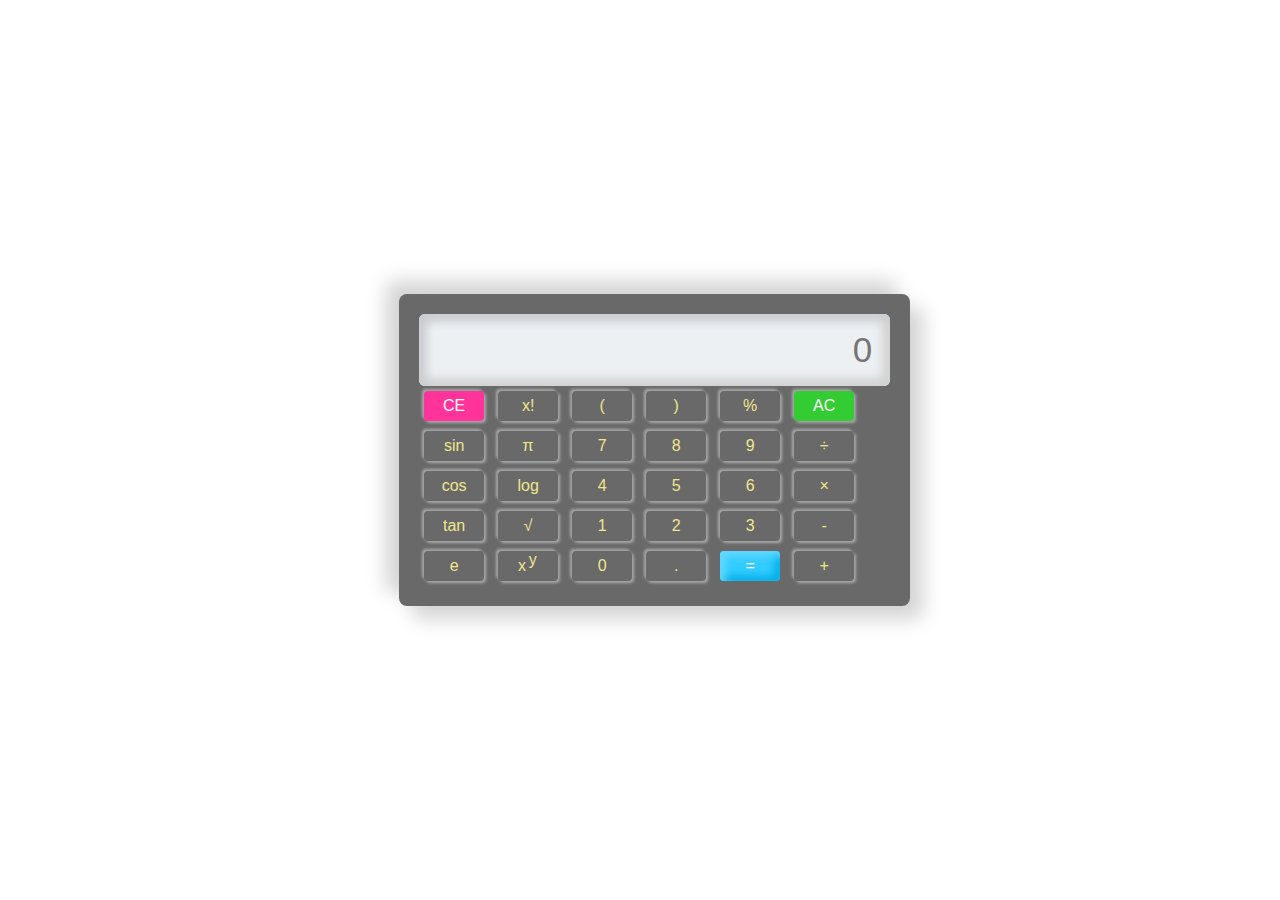
<file: Level 2 - Task 1/index.html>
<!DOCTYPE html>
<html lang="en">
<head>
    <title>Calculator</title>
    <link rel="stylesheet" href="style.css">
</head>
<body>
    <div class="container">
        <div class="display">
            <input id="screen" type="text" placeholder="0">
        </div>

        <div class="btns">
            <div class="row">
                <button id="ce" onclick="backspc()">CE</button>
                <button onclick="fact()">x!</button>
                <button class="btn">(</button>
                <button class="btn">)</button>
                <button class="btn">%</button>
                <button id="ac" onclick="screen.value=''">AC</button>
            </div>

            <div class="row">
                <button onclick="sin()">sin</button>
                <button onclick="pi()">π</button>
                <button class="btn">7</button>
                <button class="btn">8</button>
                <button class="btn">9</button>
                <button class="btn">÷</button>
            </div>

            <div class="row">
                <button onclick="cos()">cos</button>
                <button onclick="log()">log</button>
                <button class="btn">4</button>
                <button class="btn">5</button>
                <button class="btn">6</button>
                <button class="btn">×</button>
            </div>

            <div class="row">
                <button onclick="tan()">tan</button>
                <button onclick="sqrt()">√</button>
                <button class="btn">1</button>
                <button class="btn">2</button>
                <button class="btn">3</button>
                <button class="btn">-</button>
            </div>

            <div class="row">
                <button onclick="e()">e</button>
                <button onclick="pow()">x <span style="position: relative; bottom: .4em; right: .1em;">y</span> </button>
                <button class="btn">0</button>
                <button class="btn">.</button>
                <button id="eval" onclick="screen.value=eval(screen.value)">=</button>
                <button class="btn">+</button>
            </div>
        </div>
    </div>
    
    <script src="script.js"></script>
      
</body>
</html>
</file>
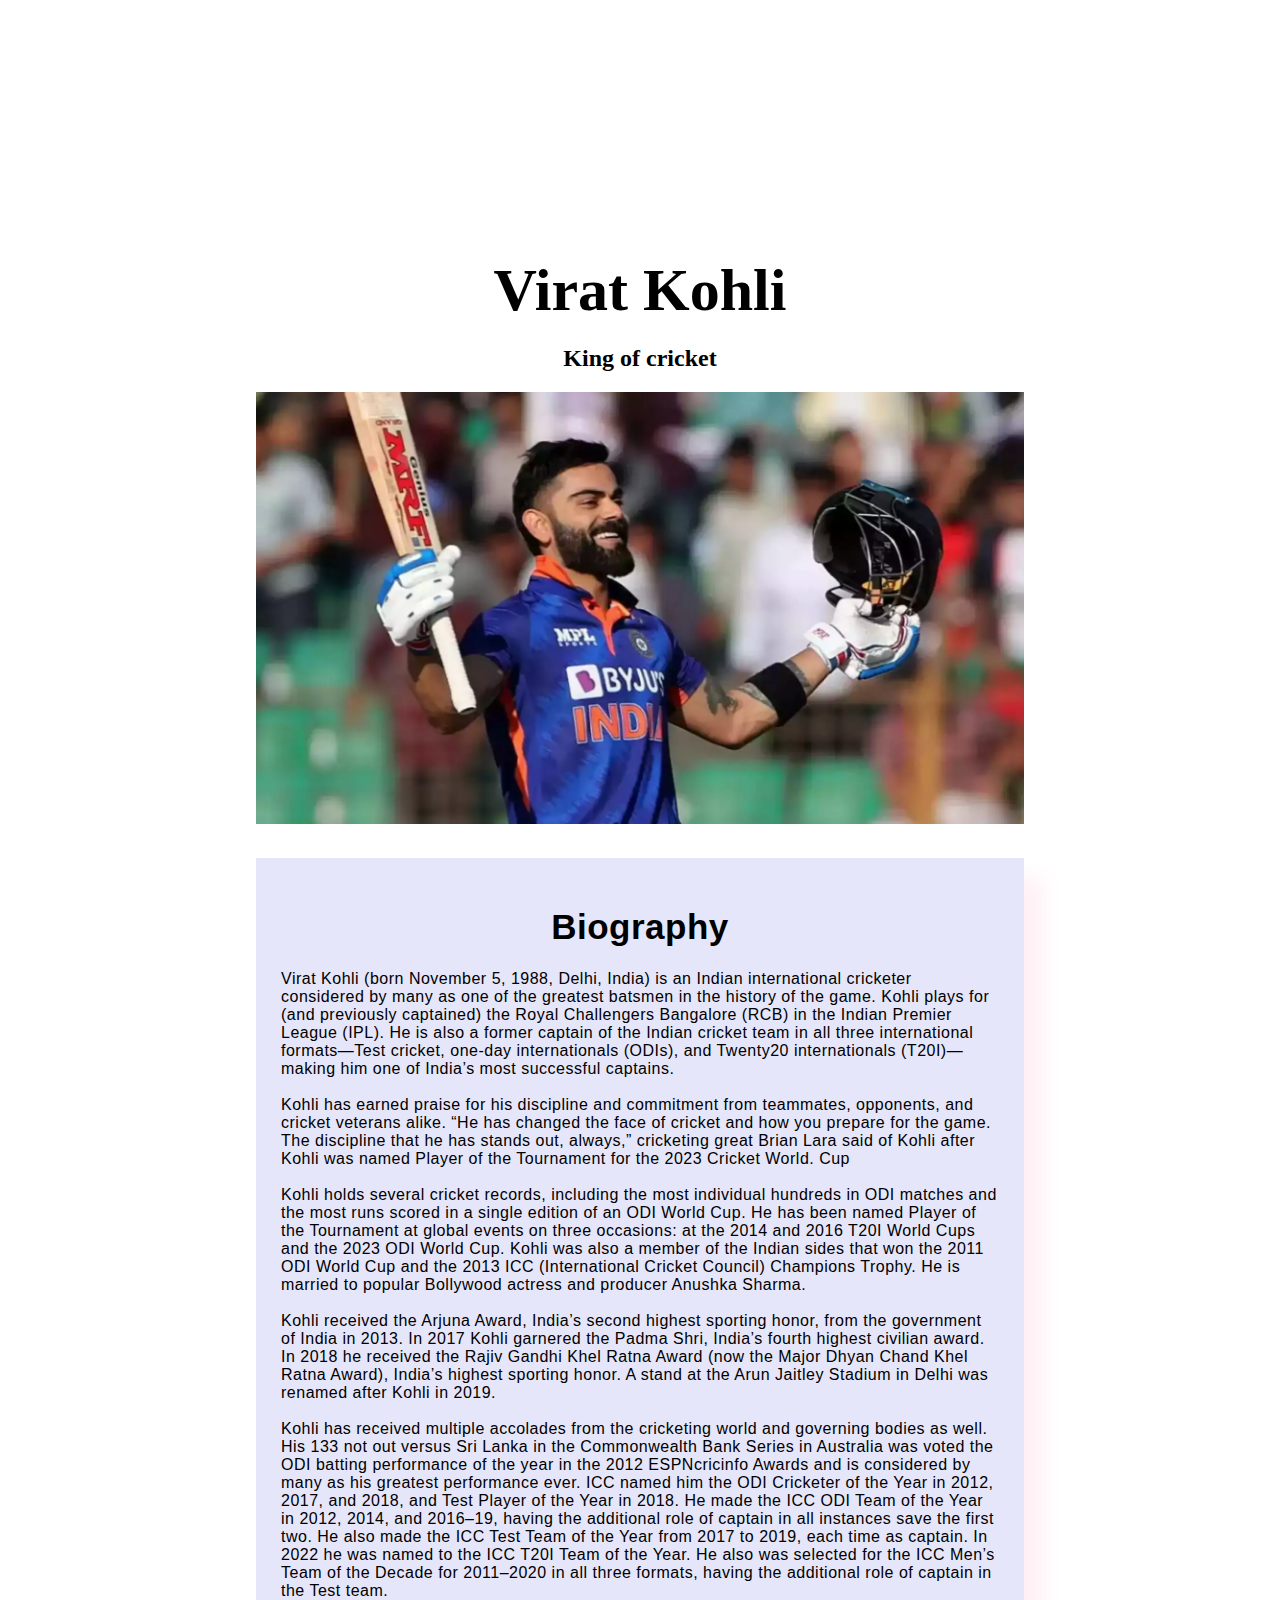
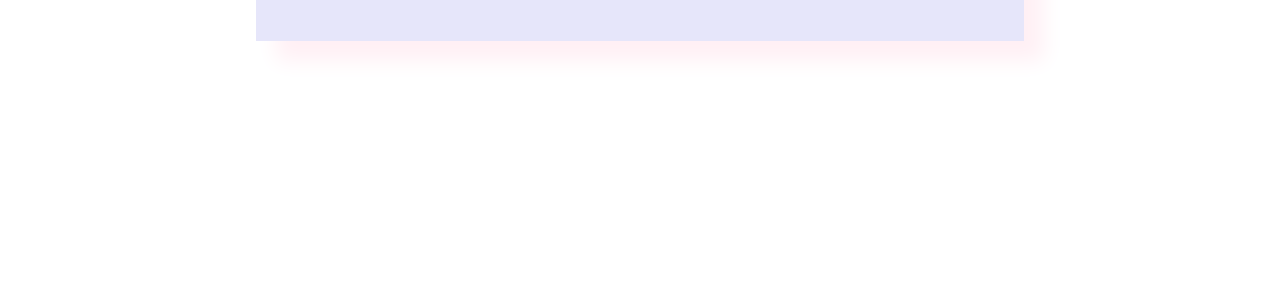
<file: Level 2 - Task 2/index.html>
<!DOCTYPE html>
<html lang="en">

<head>
    <title>Tribute Page</title>
    <link rel="stylesheet" href="style.css">
</head>

<body>
    <div class="container">
        <h1 id="title">Virat Kohli</h1>
        <h2>King of cricket</h2>
    </div>
    <div id="img">
        <img src="kohli3.webp" id="image">
    </div>

    <div id="bio">
        <h1 class="tag">Biography</h1>
        <p>Virat Kohli (born November 5, 1988, Delhi, India) is an Indian international cricketer considered by many as
            one of the greatest batsmen in the history of the game.
            Kohli plays for (and previously captained) the Royal Challengers Bangalore (RCB) in the Indian Premier
            League (IPL). He is also a former captain of the Indian cricket
            team in all three international formats—Test cricket, one-day internationals (ODIs), and Twenty20
            internationals (T20I)—making him one of India’s most successful captains.<br><br>

            Kohli has earned praise for his discipline and commitment from teammates, opponents, and cricket veterans
            alike. “He has changed the face of cricket and how you prepare for the game.
            The discipline that he has stands out, always,” cricketing great Brian Lara said of Kohli after Kohli was
            named Player of the Tournament for the 2023 Cricket World. Cup<br><br>

            Kohli holds several cricket records, including the most individual hundreds in ODI matches and the most runs
            scored in a single edition of an ODI World Cup. He has been named Player
            of the Tournament at global events on three occasions: at the 2014 and 2016 T20I World Cups and the 2023 ODI
            World Cup. Kohli was also a member of the Indian sides that won the 2011
            ODI World Cup and the 2013 ICC (International Cricket Council) Champions Trophy. He is married to popular
            Bollywood actress and producer Anushka Sharma.<br><br>

            Kohli received the Arjuna Award, India’s second highest sporting honor, from the government of India in
            2013. In 2017 Kohli garnered the Padma Shri, India’s fourth highest civilian award.
            In 2018 he received the Rajiv Gandhi Khel Ratna Award (now the Major Dhyan Chand Khel Ratna Award), India’s
            highest sporting honor. A stand at the Arun Jaitley Stadium in Delhi was renamed after Kohli in
            2019.<br><br>

            Kohli has received multiple accolades from the cricketing world and governing bodies as well. His 133 not
            out versus Sri Lanka in the Commonwealth Bank Series in Australia was voted the
            ODI batting performance of the year in the 2012 ESPNcricinfo Awards and is considered by many as his
            greatest performance ever. ICC named him the ODI Cricketer of the Year in 2012, 2017, and 2018, and Test
            Player
            of the Year in 2018. He made the ICC ODI Team of the Year in 2012, 2014, and 2016–19, having the additional
            role of captain in all instances save the first two. He also made the ICC Test Team of the Year from 2017
            to 2019, each time as captain. In 2022 he was named to the ICC T20I Team of the Year. He also was selected
            for the ICC Men’s Team of the Decade for 2011–2020 in all three formats, having the additional role of
            captain in the Test team.</p>
    </div>
</body>

</html>
</file>
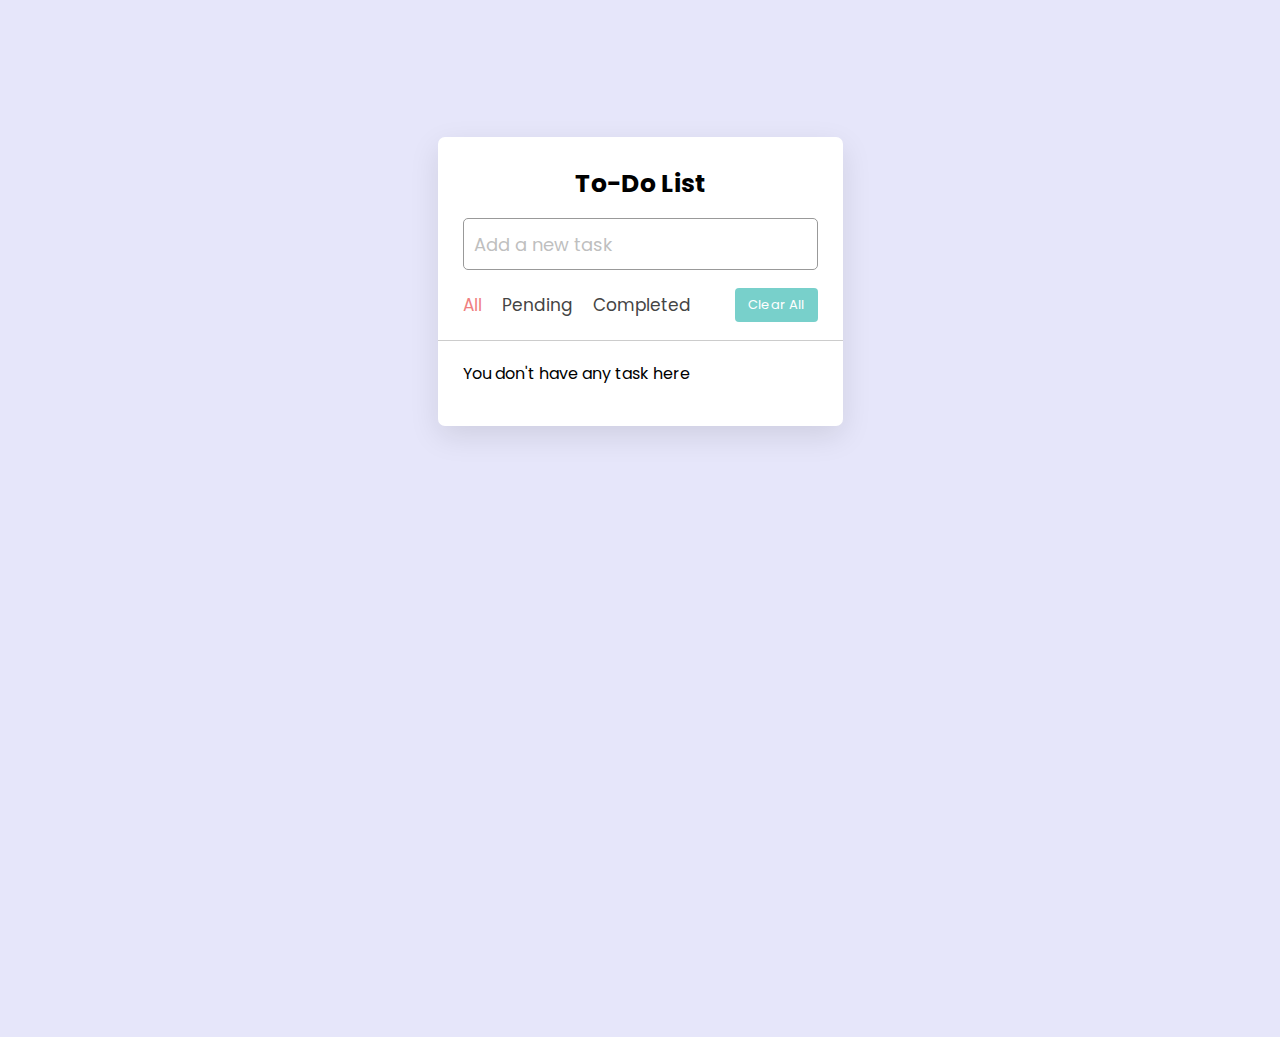
<file: Level 2 - Task 3/index.html>
<!DOCTYPE html>
<!-- Coding By CodingNepal - youtube.com/codingnepal -->
<html lang="en" dir="ltr">

<head>
    <meta charset="utf-8">
    <title>Todo List App in JavaScript | CodingNepal</title>
    <link rel="stylesheet" href="style.css">
    <meta name="viewport" content="width=device-width, initial-scale=1.0">
    <!-- Iconscout Link For Icons -->
    <link rel="stylesheet" href="https://unicons.iconscout.com/release/v4.0.0/css/line.css">
</head>

<body>
    <div class="wrapper">
        <h1>To-Do List</h1>
        <div class="task-input">
            <!-- <img src="bars-icon.svg" alt="icon"> -->
            <input type="text" placeholder="Add a new task">
            <!-- <button type="submit">Save</button> -->
        </div>
        <div class="controls">
            <div class="filters">
                <span class="active" id="all">All</span>
                <span id="pending">Pending</span>
                <span id="completed">Completed</span>
            </div>
            <button class="clear-btn">Clear All</button>
        </div>
        <ul class="task-box"></ul>
    </div>

    <script src="script.js"></script>

</body>

</html>
</file>
<file: Level 2 - Task 1/style.css>
body {
    padding: 0;
    margin: 0;
    display: flex;
    justify-content: center;
    align-items: center;
    min-height: 100vh;
    user-select: none;
    
}

.container {
    margin-left: 1.8em;
    padding: 20px;
    border-radius: 8px;
    background-color: dimgray;
    box-shadow: 13px 13px 20px lightgray,
        -13px -13px 20px lightgray;
}

.display {
    width: 100%;
    display: flex;
   
}

.row button {
    width: 60px;
    height: 30px;
    font-size: 16px;
    border: none;
    outline: none;
    margin: 5px;
    background-color: dimgray;
    color: khaki;
    border-radius: 4px;
    transition: .1s;
    box-shadow: 2px 2px 3px darkgrey,
        -2px -2px 3px darkgray;
}

.row button:hover {
    box-shadow: inset 2px 2px 3px darkgray,
        inset -2px -2px 3px darkgray;
}

.display #screen {
    /* margin-bottom: .5em; */
    width: 100%;
    height: 70px;
    font-size: 35px;
    outline: none;
    border: none;
    text-align: right;
    padding-right: .5em;
    background: #ecf0f3;
    border-radius: 6px;
    box-shadow: inset 8px 8px 8px #cbced1,
        inset -8px -8px 8px lightgray;
}

#eval {
    background: #33ccff;
    color: #fff;
    box-shadow: inset 5px 5px 8px #66d9ff,
        inset -5px -5px 8px #00ace6;
}

#eval:hover {
    box-shadow: inset 5px 5px 8px #00ace6,
        inset -5px -5px 8px #00ace6;
}

#ac {
    background: #33cc33;
    color: #fff;
}

#ac:hover {
    box-shadow: inset 5px 5px 8px #2eb82e,
        inset -5px -5px 8px #33cc33;
}

#ce {
    background: #ff3399;
    color: #fff;
}

#ce:hover {
    box-shadow: inset 5px 5px 8px #e60073,
        inset -5px -5px 8px #ff3399;
}

@media (max-width: 600px) {
    .container {
        width: 90%;
    }

    .row button {
        width: 25%;
    }
}
</file>
<file: Level 2 - Task 2/style.css>
body{
    margin: 20%;
    min-height: 100vh;

}

#title{
    text-align: center;
    text-shadow: 5px 5px 10px white;
    font-size: 60px;
}
h2{
    text-align: center;
    margin-top: -20px;
}
img{
    display: inline-block;
    width: 100%;
}
#bio{
    background-color: lavender;
    box-shadow: 20px 20px 20px lavenderblush;
    padding: 25px 25px;
    margin-top: 30px;
    letter-spacing: 0.5px; 
    font-family:'Trebuchet MS', 'Lucida Sans Unicode', 'Lucida Grande', 'Lucida Sans', Arial, sans-serif;
                
}
h1.tag{
    font-size: 35px;
    text-align: center;
   
}
</file>
<file: Level 2 - Task 3/style.css>
/* Import Google Font - Poppins */
@import url('https://fonts.googleapis.com/css2?family=Poppins:wght@400;500;600;700&display=swap');

* {
    margin: 0;
    padding: 0;
    box-sizing: border-box;
    font-family: 'Poppins', sans-serif;
}

body {
    width: 100%;
    height: 100vh;
    overflow: hidden;
    background: lavender;
}
h1{
    justify-content: center;
    text-align: center;
    font-size: 25px;
}

::selection {
    color: #fff;
    background: #3C87FF;
}

.wrapper {
    max-width: 405px;
    padding: 28px 0 30px;
    margin: 137px auto;
    background: #fff;
    border-radius: 7px;
    box-shadow: 0 10px 30px rgba(0, 0, 0, 0.1);
}

.task-input {
    height: 52px;
    padding: 0 25px;
    position: relative;
}

/* .task-input img {
    top: 50%;
    position: absolute;
    transform: translate(17px, -50%);
} */

.task-input input {
    height: 100%;
    width: 100%;
    outline: none;
    font-size: 18px;
    border-radius: 5px;
    /* padding: 0 20px 0 53px; */
    padding-left: 10px;
    border: 1px solid #999;
    margin-top: 15px;
}

.task-input input:focus,
.task-input input.active {
    padding-left: 10px;
    border: 2px solid black;
}

.task-input input::placeholder {
    color: #bfbfbf;
}

.controls,
li {
    display: flex;
    align-items: center;
    justify-content: space-between;
}

.controls {
    padding: 18px 25px;
    border-bottom: 1px solid #ccc;
    margin-top: 15px;
}

.filters span {
    margin: 0 8px;
    font-size: 17px;
    color: #444444;
    cursor: pointer;
}

.filters span:first-child {
    margin-left: 0;
}

.filters span.active {
    color:lightcoral;
}

.controls .clear-btn {
    border: none;
    opacity: 0.6;
    outline: none;
    color: #fff;
    cursor: pointer;
    font-size: 13px;
    padding: 7px 13px;
    border-radius: 4px;
    letter-spacing: 0.3px;
    pointer-events: none;
    transition: transform 0.25s ease;
    background:lightseagreen
}

.clear-btn.active {
    opacity: 0.9;
    pointer-events: auto;
}

.clear-btn:active {
    transform: scale(0.93);
}

.task-box {
    margin-top: 20px;
    margin-right: 5px;
    padding: 0 20px 10px 25px;
}


.task-box.overflow {
    overflow-y: auto;
    max-height: 300px;
}

.task-box::-webkit-scrollbar {
    width: 5px;
}

.task-box::-webkit-scrollbar-track {
    background: #f1f1f1;
    border-radius: 25px;
}

.task-box::-webkit-scrollbar-thumb {
    background: #e6e6e6;
    border-radius: 25px;
}

.task-box .task {
    list-style: none;
    font-size: 17px;
    margin-bottom: 18px;
    padding-bottom: 16px;
    align-items: flex-start;
    border-bottom: 1px solid #ccc;
}

.task-box .task:last-child {
    margin-bottom: 0;
    border-bottom: 0;
    padding-bottom: 0;
}

.task-box .task label {
    display: flex;
    align-items: flex-start;
}

.task label input {
    margin-top: 7px;
    accent-color: #3C87FF;
}

.task label p {
    user-select: none;
    margin-left: 12px;
    word-wrap: break-word;
}

.task label p.checked {
    text-decoration: line-through;
}

.task-box .settings {
    position: relative;
}

.settings :where(i, li) {
    cursor: pointer;
}

.settings .task-menu {
    z-index: 10;
    right: -5px;
    bottom: -65px;
    padding: 5px 0;
    background: #fff;
    position: absolute;
    border-radius: 4px;
    transform: scale(0);
    transform-origin: top right;
    box-shadow: 0 0 6px rgba(0, 0, 0, 0.15);
    transition: transform 0.2s ease;
}

.task-box .task:last-child .task-menu {
    bottom: 0;
    transform-origin: bottom right;
}

.task-box .task:first-child .task-menu {
    bottom: -65px;
    transform-origin: top right;
}

.task-menu.show {
    transform: scale(1);
}

.task-menu li {
    height: 25px;
    font-size: 16px;
    margin-bottom: 2px;
    padding: 17px 15px;
    cursor: pointer;
    justify-content: flex-start;
}

.task-menu li:last-child {
    margin-bottom: 0;
}

.settings li:hover {
    background: #f5f5f5;
}

.settings li i {
    padding-right: 8px;
}

@media (max-width: 400px) {
    body {
        padding: 0 10px;
    }

    .wrapper {
        padding: 20px 0;
    }

    .filters span {
        margin: 0 5px;
    }

    .task-input {
        padding: 0 20px;
    }

    .controls {
        padding: 18px 20px;
    }

    .task-box {
        margin-top: 20px;
        margin-right: 5px;
        padding: 0 15px 10px 20px;
    }

    .task label input {
        margin-top: 4px;
    }
}
</file>
